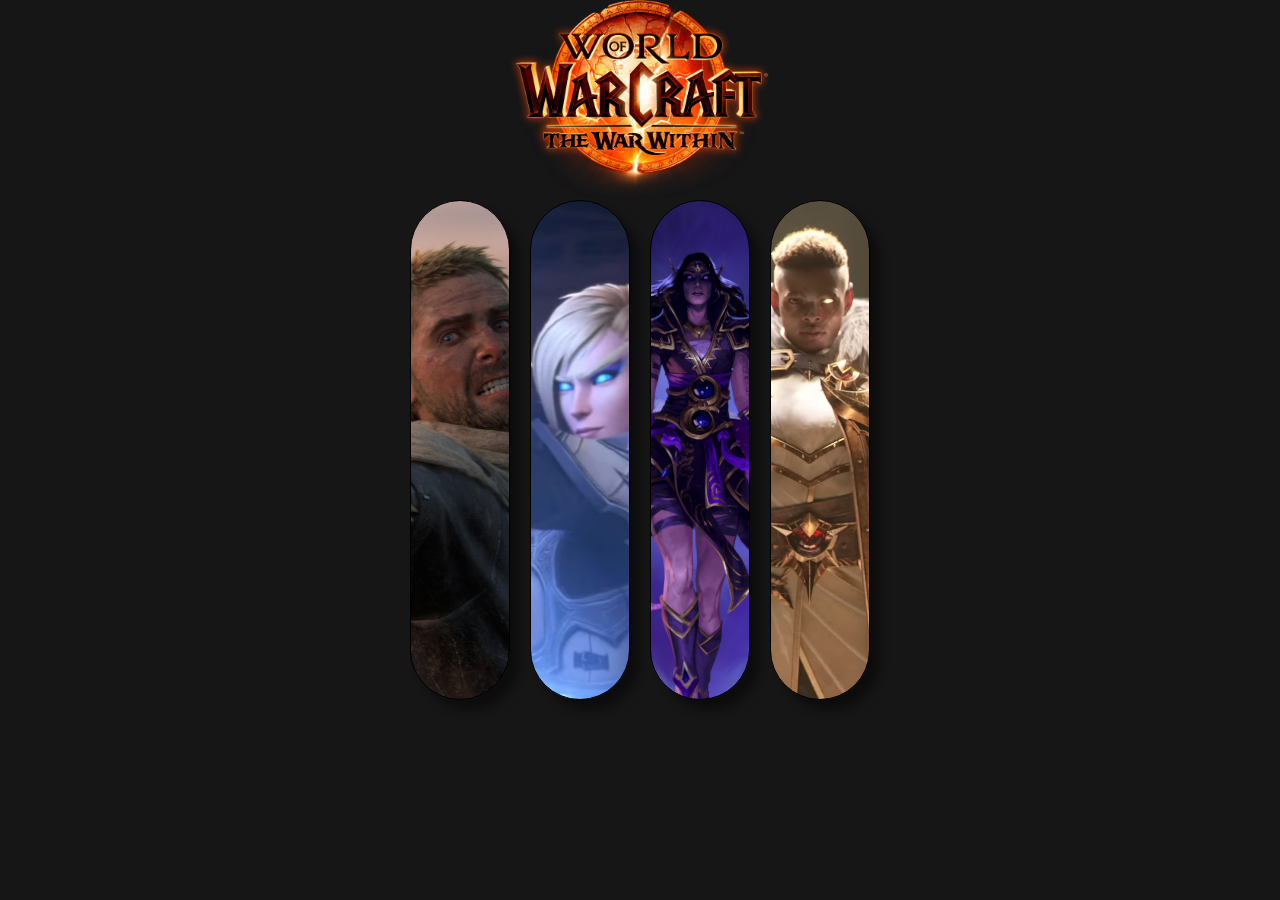
<file: index.html>
<!DOCTYPE html>
<html lang="pt-br">
<head>
    <meta charset="UTF-8">
    <meta name="viewport" content="width=device-width, initial-scale=1.0">
    <title>Galeria</title>
    <link rel="stylesheet" href="style.css">
</head>
<body>
    <div id="galeria">
        <img src="imagens/logo.png" alt="#" class="logo">
        <div class="pagina" id="imagem1"></div>
        <div class="pagina" id="imagem2"></div>
        <div class="pagina" id="imagem3"></div>
        <div class="pagina" id="imagem4"></div>
    </div>
</body>
</html>
</file>
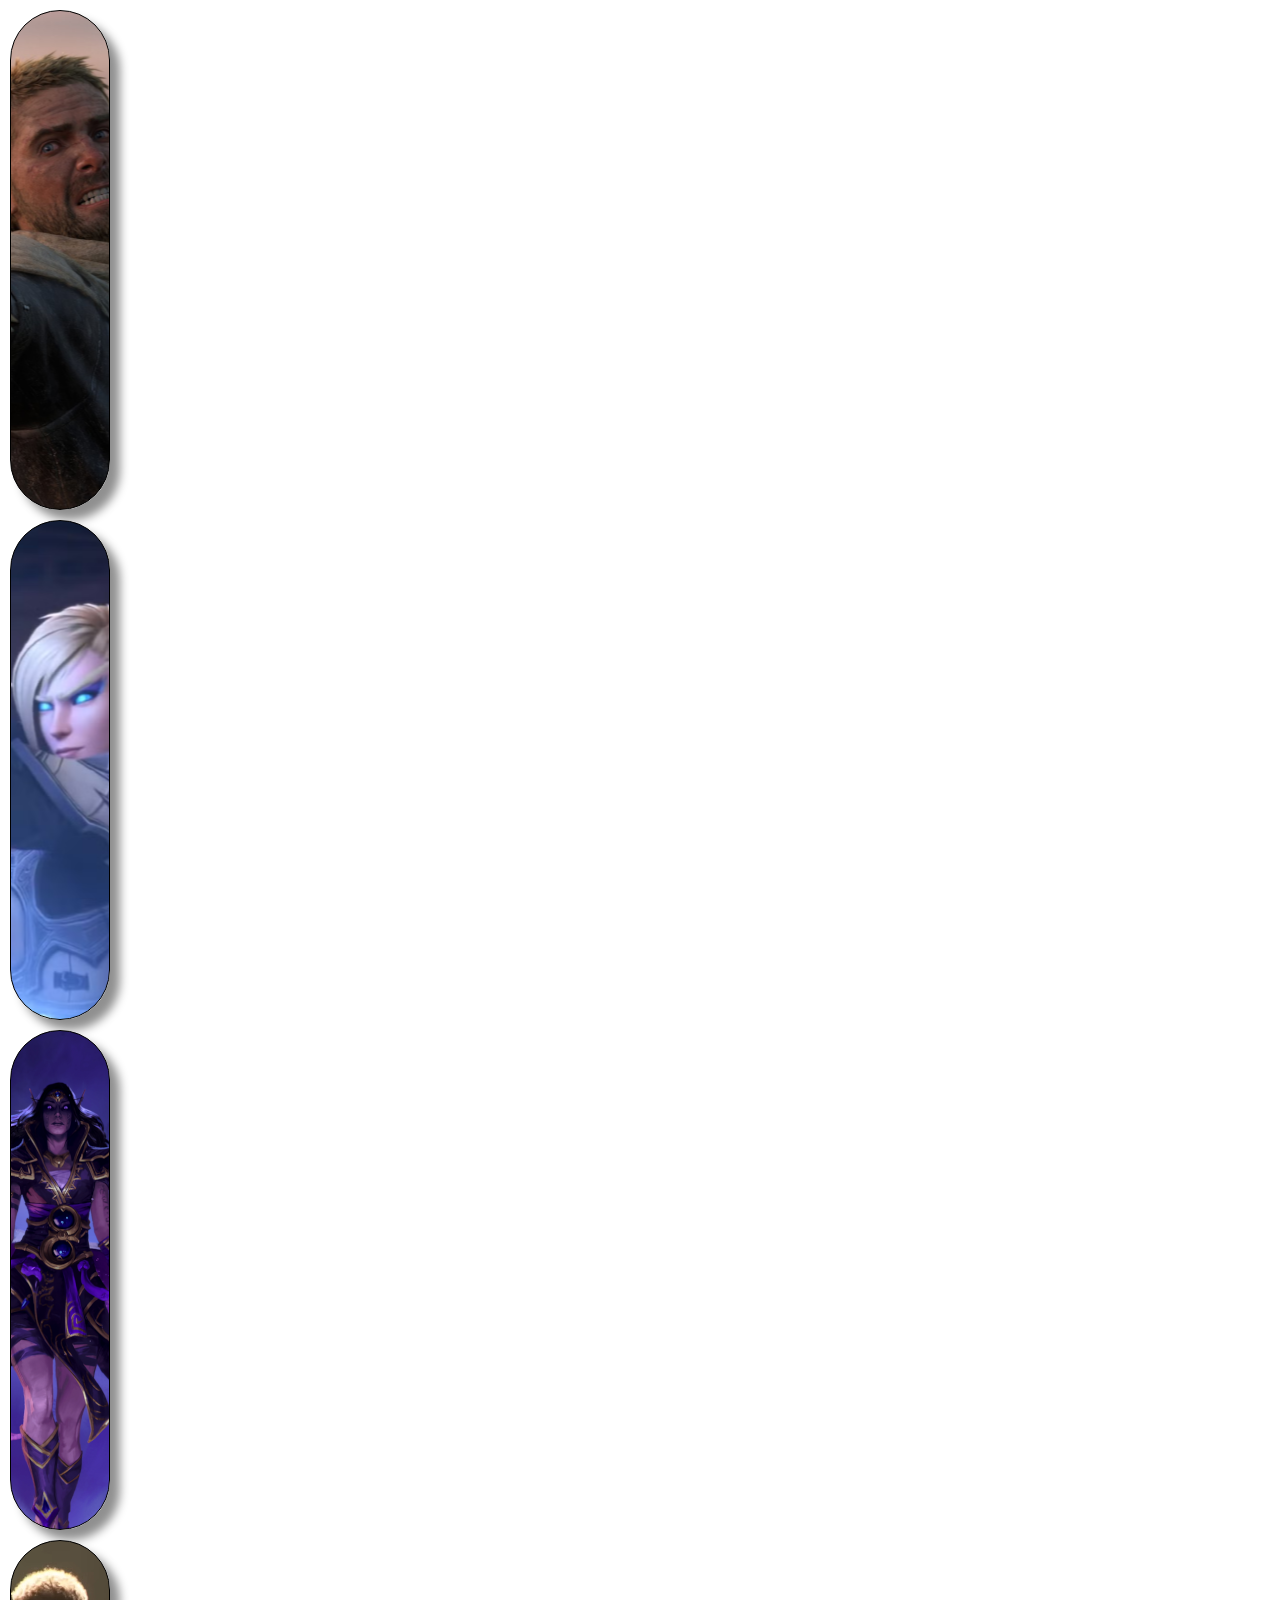
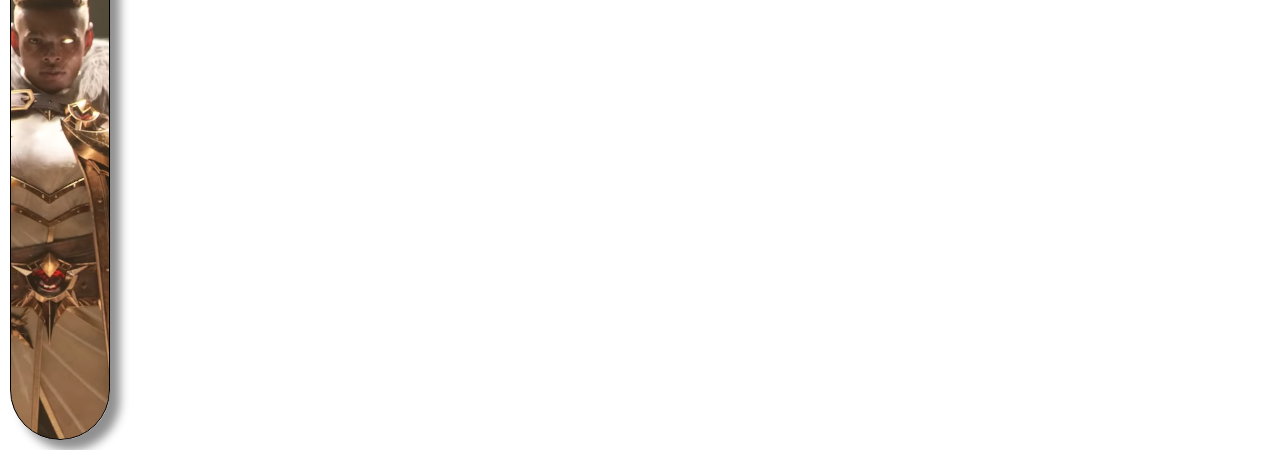
<file: galeria.html>
<!DOCTYPE html>
<html lang="pt-br">
<head>
    <meta charset="UTF-8">
    <meta name="viewport" content="width=device-width, initial-scale=1.0">
    <title>Galeria</title>
    <link rel="stylesheet" href="style.css">
</head>
<body>
    <div class="galeria">
        <div class="pagina" id="imagem1"></div>
        <div class="pagina" id="imagem2"></div>
        <div class="pagina" id="imagem3"></div>
        <div class="pagina" id="imagem4"></div>
    </div>
</body>
</html>
</file>
<file: style.css>
* {
    margin: 0;
    padding: 0;
    box-sizing: border-box;
}

#imagem1 {
    background-image: url('imagens/anduin.png');
    background-position: center center;
}

#imagem2 {
    background-image: url('imagens/alleria.png');
    background-position: center center;
}

#imagem3 {
    background-image: url('imagens/xalata.png');
    background-position: center center;
}

#imagem4 {
    background-image: url('imagens/faerin.png');
    background-position: center center;
}

.pagina:nth-child(odd){
    background: linear-gradient(-229deg, rgb(30, 255, 0), rgb(17, 30, 218))
}

.pagina:nth-child(even){
    background: linear-gradient(-229deg, rgb(255, 0, 255), rgb(218, 17, 111))
}

img {
    margin: 20px;
    padding: 10px;
    position: relative;
}

.logo {
    max-width: 300px;
    max-height: 250px;
    width: auto;
    height: auto;
    position: absolute;
    top: 50%;
    left: 50%;
    transform: translate(-50%, -204%);
    margin: auto;
}

#galeria {
    width: 100%;
    height: 100vh;
    background-color: #161617;
    display: flex;
    justify-content: center;
    align-items: center;
}

.pagina {
    width: 100px;
    height: 500px;
    margin: 10px;
    border: 1px solid black;
    border-radius: 50px;
    transition: width 0.5s;
    box-shadow: 10px 10px 10px rgba(0, 0, 0, 0.438);
    cursor: pointer;
}

.pagina:hover {
    width: 300px;
    box-shadow: inset 6px 6px 8px rgba(0, 0, 0, 0.39);
}
</file>
